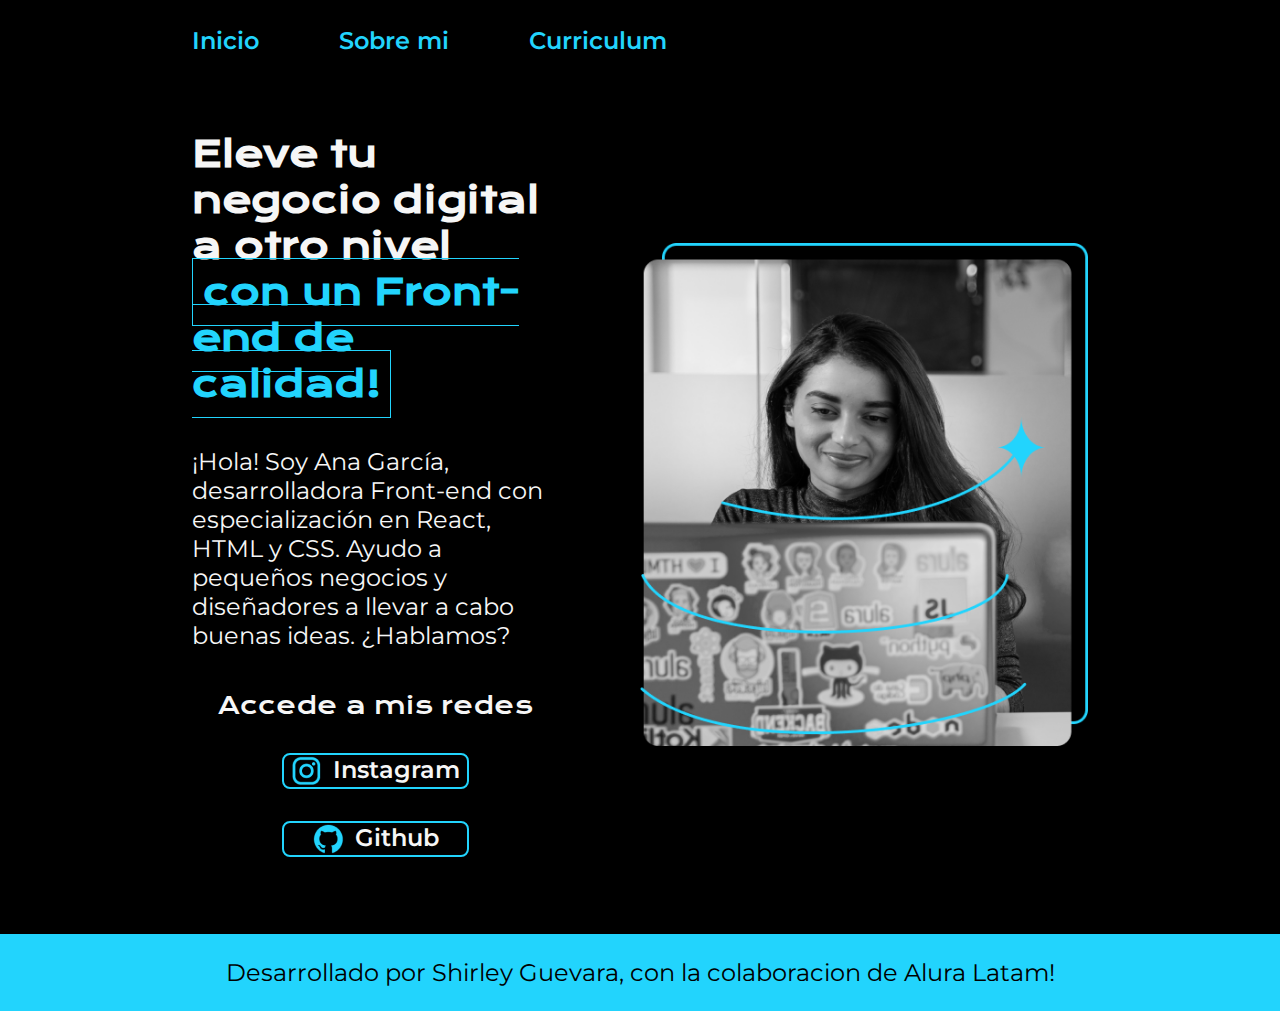
<file: Portafolio/index.html>
<!DOCTYPE html>
<html lang="es">
<head>
    <meta charset="UTF-8">
    <meta name="viewport" content="width=device-width, initial-scale=1.0">
    <title>Portafolio</title>
    <link rel="stylesheet" href="css/style.css">
   <!--<link rel="stylesheet" href="normalize.css"> --> 
</head>
<body>
   
    <header class="header">
        <nav class="header__menu">
            <a class="header__menu__link" href="index.html">Inicio</a>
            <a class="header__menu__link" href="aboud.html">Sobre mi</a>
            <a class="header__menu__link" href="curriculum.html">Curriculum</a>
        </nav>
    </header>
    
    <main class="presentacion">
        <section class="presentacion__contenido">
            <h1 class="presentacion__contenido__titulo">Eleve tu negocio digital a otro nivel <strong class = "titulo-destacado">con un Front-end de calidad!</strong> </h1>
                <p class="presentacion__contenido__texto">¡Hola! Soy Ana García, desarrolladora Front-end con especialización en React, 
                HTML y CSS. Ayudo a pequeños negocios y diseñadores a llevar a cabo buenas ideas. ¿Hablamos? 
                </p>
                <div class="presentacion__enlaces">
                <h2 class="presentacion__enlaces__subtitulo">Accede a mis redes</h2>
                    <a class="presentacion__enlaces__link"  href="http://www.instagram.com"><img src="./assets/instagram.png" alt="Logo de Instagram"> Instagram</a>
                    <a class="presentacion__enlaces__link"  href="http://www.github.com"> <img src="./assets/github.png" alt="Logo de Instagram">Github</a>
                </div>
        </section>
            <img class="presentacion__imagen" src="./assets/Imagem.png" alt="Imagen de perfil de Ana García trabajando">
    </main>

    <footer class="footer">
        <p>Desarrollado por Shirley Guevara, con la colaboracion de Alura Latam!</p>
    </footer>
    
</body>
</html>
</file>
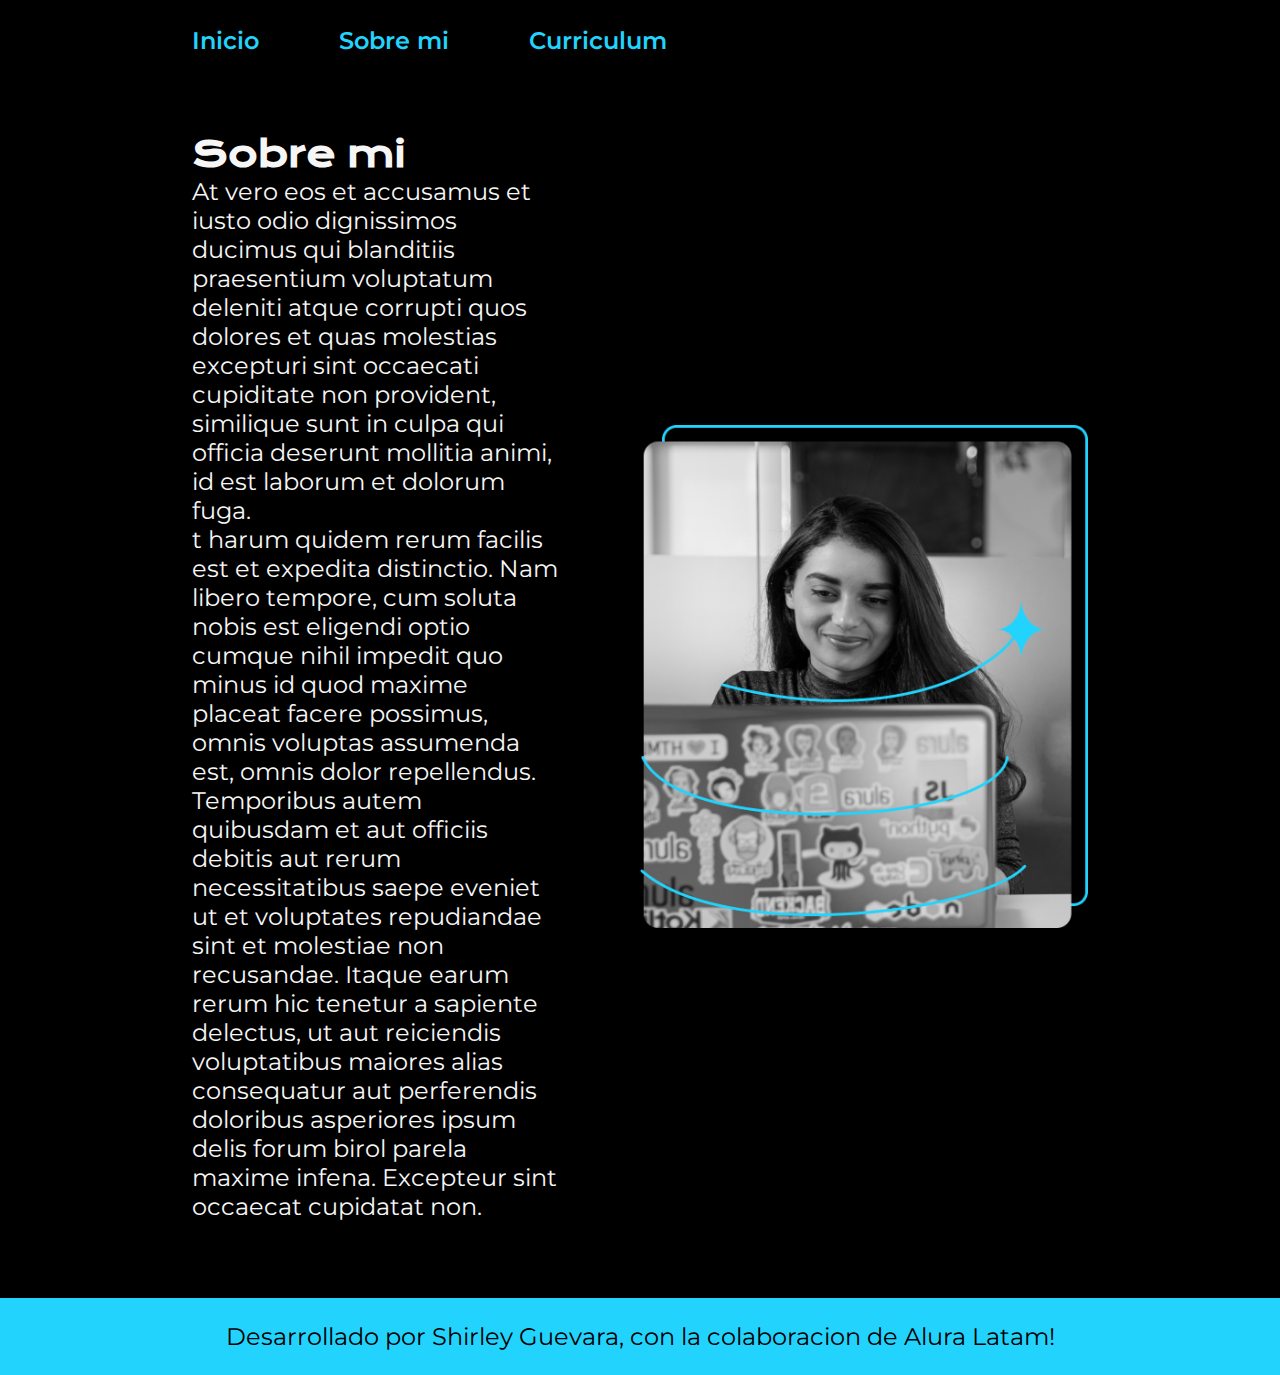
<file: Portafolio/aboud.html>
<!DOCTYPE html>
<html lang="es">
<head>
    <meta charset="UTF-8">
    <meta name="viewport" content="width=device-width, initial-scale=1.0">
    <title>Sobre mi</title>
    <link rel="stylesheet" href="css/style.css"> 
</head>
<body>
  
  <header class="header">
    <nav class="header__menu">
      <a class="header__menu__link" href="index.html">Inicio</a>
      <a class="header__menu__link" href="aboud.html">Sobre mi</a>
      <a class="header__menu__link" href="curriculum.html">Curriculum</a>
    </nav>
  </header>

  <main class="presentacion">
    <section>
      <h1 class="presentacion__contenido__titulo">Sobre mi</h1>  
      <p class="presentacion__contenido__texto">At vero eos et accusamus et iusto odio dignissimos ducimus qui blanditiis praesentium voluptatum deleniti atque corrupti quos dolores et quas molestias excepturi sint occaecati cupiditate non provident, similique sunt in culpa qui officia deserunt mollitia animi, id est laborum et dolorum fuga.</p>
      <p class="presentacion__contenido__texto">t harum quidem rerum facilis est et expedita distinctio. Nam libero tempore, cum soluta nobis est eligendi optio cumque nihil impedit quo minus id quod maxime placeat facere possimus, omnis voluptas assumenda est, omnis dolor repellendus. Temporibus autem quibusdam et aut officiis debitis aut rerum necessitatibus saepe eveniet ut et voluptates repudiandae sint et molestiae non recusandae. Itaque earum rerum hic tenetur a sapiente delectus, ut aut reiciendis voluptatibus maiores alias consequatur aut perferendis doloribus asperiores ipsum delis forum birol parela maxime infena. Excepteur sint occaecat cupidatat non.
      </p>

    </section>
      <img class="presentacion__imagen" src="./assets/Imagem.png" alt="Imagen de perfil de Ana García trabajando">
  </main>

  
  <footer class="footer">
    <p>Desarrollado por Shirley Guevara, con la colaboracion de Alura Latam!</p>
  </footer>
</body>
</html>
</file>
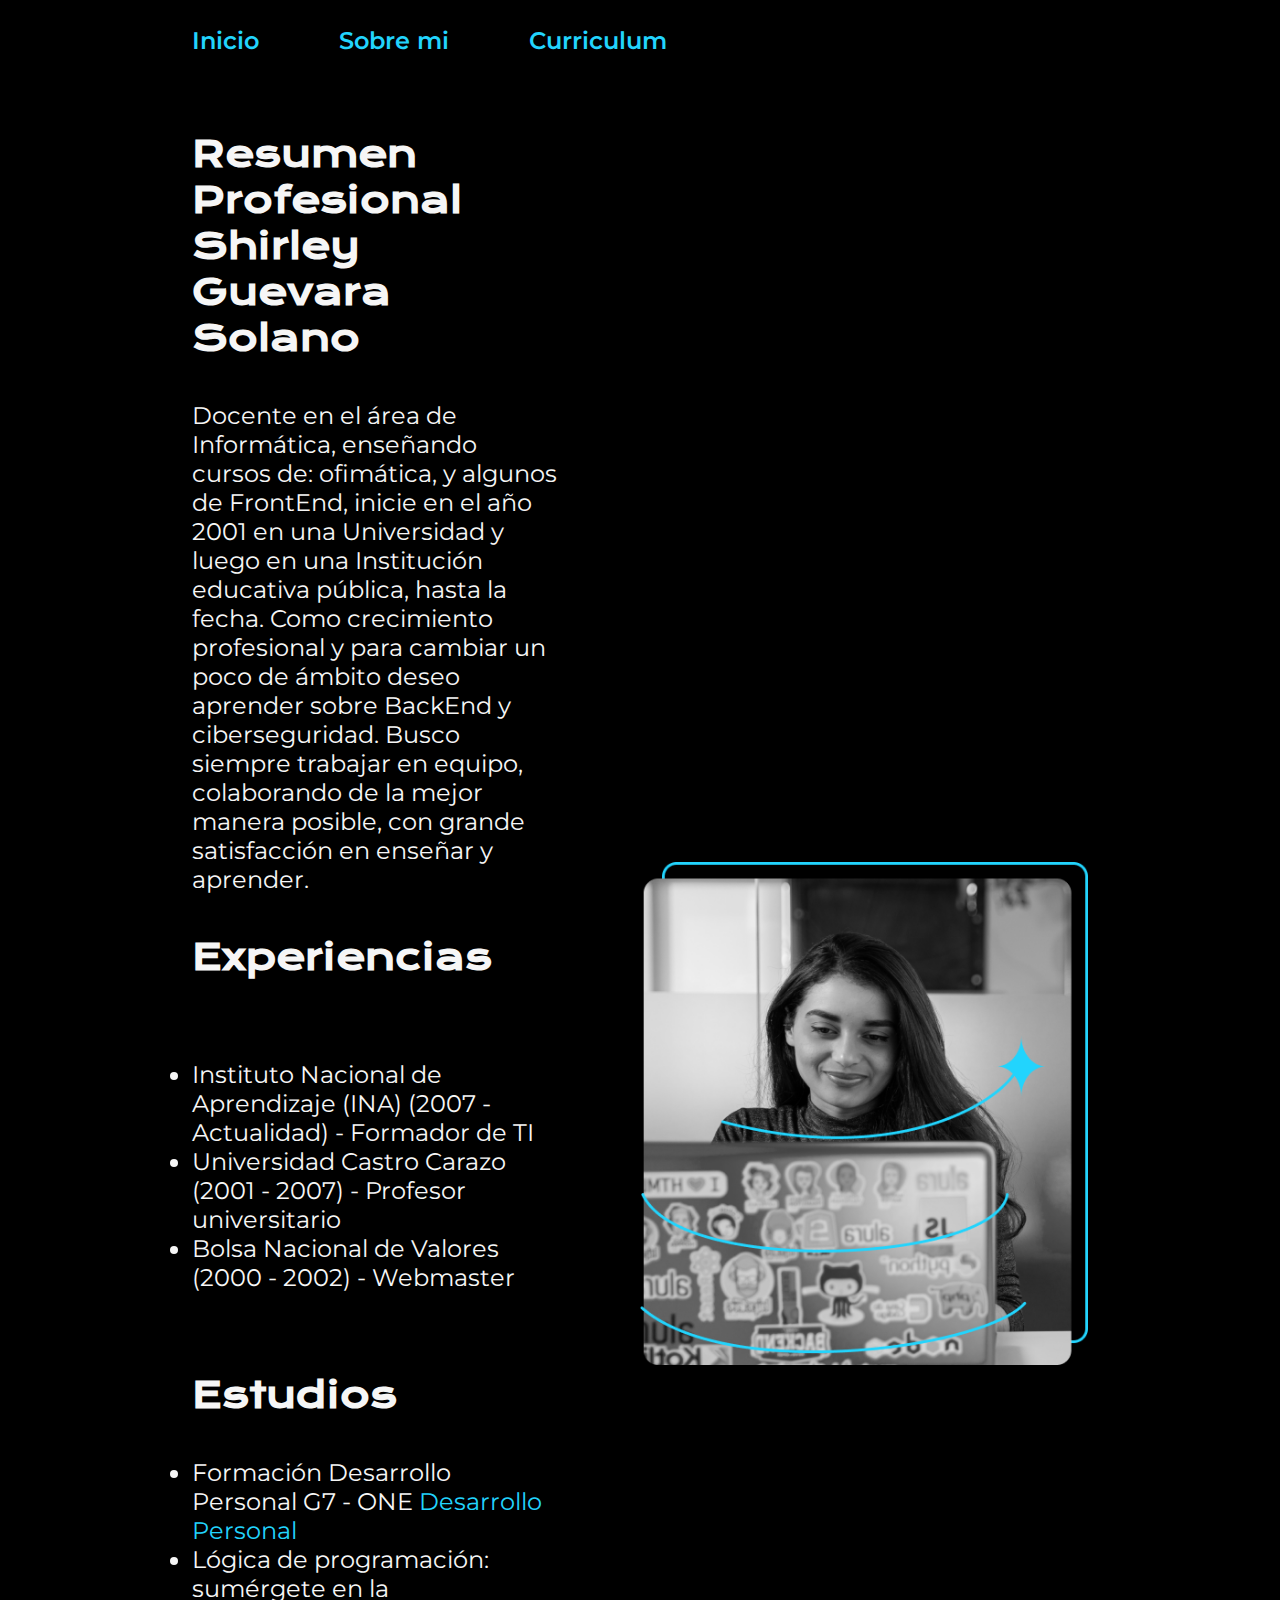
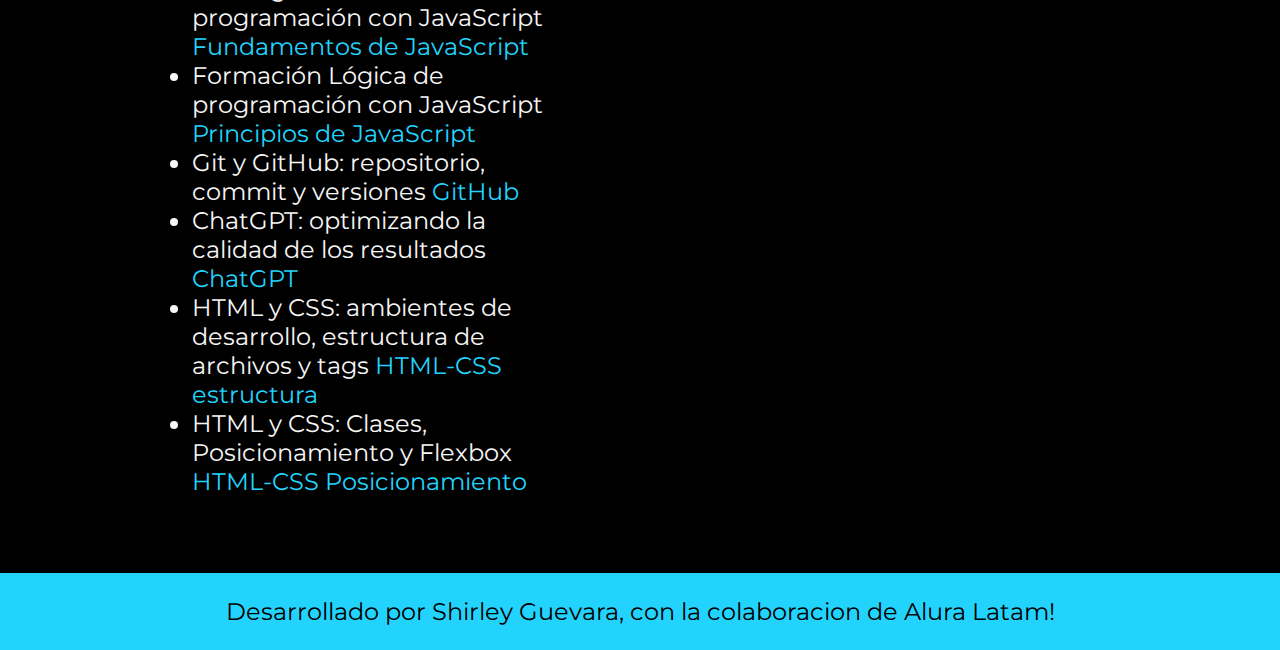
<file: Portafolio/curriculum.html>
<!DOCTYPE html>
<html lang="es">
<head>
    <meta charset="UTF-8">
    <meta name="viewport" content="width=device-width, initial-scale=1.0">
    <title>Hoja de vida</title>
    <link rel="stylesheet" href="css/style.css"> 
</head>
<body>
    <header class="header">
        <nav class="header__menu">
            <a class="header__menu__link" href="index.html">Inicio</a>
            <a class="header__menu__link" href="aboud.html">Sobre mi</a>
            <a class="header__menu__link" href="curriculum.html">Curriculum</a>
        </nav>
    </header>
    
    <main class="presentacion">
        <section class="presentacion__contenido">
            <h1 class="presentacion__contenido__titulo">
                Resumen Profesional Shirley Guevara Solano</h1>
                <p class="presentacion__contenido__texto">
                    
Docente en el área de Informática, enseñando cursos de: ofimática, y algunos de FrontEnd, inicie en el año 2001 en una Universidad y luego en una Institución educativa pública, hasta la fecha. Como crecimiento profesional y para cambiar un poco de ámbito deseo aprender sobre BackEnd y ciberseguridad. 
Busco siempre trabajar en equipo, colaborando de la mejor manera posible, con grande satisfacción en enseñar y aprender. 
                </p>
                <h2 class="presentacion__contenido__titulo">Experiencias</h2>
                <p class="presentacion__contenido__texto">
                    <ul class="presentacion__contenido__texto">
                        <li> Instituto Nacional de Aprendizaje (INA)  (2007 - Actualidad) - Formador de TI </li>
                        <li> Universidad Castro Carazo (2001 - 2007) - Profesor universitario </li>
                        <li> Bolsa Nacional de Valores (2000 - 2002) - Webmaster </li>
                    </ul>
                </p>
                <h2 class="presentacion__contenido__titulo">Estudios</h2>
                <div class="presentacion__contenido__texto">
                    <ul class="presentacion__contenido__texto">
                        <li>Formación Desarrollo Personal G7 - ONE <a href="https://app.aluracursos.com/degree/certificate/6a2b1219-14e2-400f-b73b-5ac10d58b865?lang">Desarrollo Personal</a></li>
                        <li>Lógica de programación: sumérgete en la programación con JavaScript <a href="https://app.aluracursos.com/certificate/761460de-d8b1-414d-89e8-35db8db74067?lang">Fundamentos de JavaScript</a></li>
                        <li>Formación Lógica de programación con JavaScript <a href="https://app.aluracursos.com/degree/certificate/c920e19e-b220-4fd4-896d-fe60c46696ff?lang">Principios de JavaScript</a></li>
                        <li>Git y GitHub: repositorio, commit y versiones <a href="https://app.aluracursos.com/certificate/d96861e6-c9b8-4f5e-b0d4-fc428037920e?lang">GitHub</a></li>
                        <li>ChatGPT: optimizando la calidad de los resultados <a href="https://app.aluracursos.com/certificate/85cba350-2eb9-40a9-a28a-5f520932ed65?lang">ChatGPT</a> </li>
                        <li>HTML y CSS: ambientes de desarrollo, estructura de archivos y tags <a href="https://app.aluracursos.com/certificate/afeebf0e-0af0-49fd-9295-41205d711779?lang">HTML-CSS estructura</a></li>
                        <li>HTML y CSS: Clases, Posicionamiento y Flexbox <a href="https://app.aluracursos.com/certificate/33ba5e22-4849-402d-ad14-00e834c36a7d?lang">HTML-CSS Posicionamiento</a></li>
                        
                             
                    </ul>
                </div>
               
        </section>
            <img class="presentacion__imagen" src="./assets/Imagem.png" alt="Foto de Ana García desarrolando un proyecto">
    </main>


    <footer class="footer">
        <p>Desarrollado por Shirley Guevara, con la colaboracion de Alura Latam!</p>
    </footer>
</body>
</html>
</file>
<file: Portafolio/css/style.css>
@import url('https://fonts.googleapis.com/css2?family=Krona+One&family=Montserrat:ital,wght@0,100..900;1,100..900&display=swap');

/*Declaración de variables CSS*/
:root{
    --color-primario: #000;
    --color-secundario: #F6F6F6;
    --color-terciario: #22D4FD;
    --color-headerhover: #007bff;
    --color-presentacionhover: #272727;

    --fuente-Monserrat: "Montserrat", sans-serif;
    --fuente-Krona: "Krona One", sans-serif;
}

/*Reset de estos valores*/
* {
    padding: 0;
    margin: 0;
}

/*Declaración todos los elementos y clases de nuestra página*/
body {
    background-color: var(--color-primario);
    color: var(--color-secundario);
    /* ya no hace falta este ya que hay otros elementos en nuestra pantalla*/
    /*height: 100vh;*/
    box-sizing: border-box;
}

.header {
    padding: 2% 0% 0% 15%;
}

.header__menu {
   display: flex;
   gap: 80px;
}

.header__menu__link {
    font-family: var(--fuente-Monserrat);
    font-size: 1.5rem;
    font-weight: 600;
    color: var(--color-terciario);
    text-decoration: none;
}

.header__menu__link:hover {
  color: var(--color-headerhover);
}


h1 {
    font-weight: bold;
}

.presentacion {
    display: flex;
    align-items: center;
    /*margin: 10% 15%; se va sustituir por un padding*/
    padding: 6% 15%;
    justify-content: space-between;
    gap: 82px;
}

.presentacion__contenido {
    width: 50%;
    display: flex;
    flex-direction: column;
    gap: 40px;
}

.presentacion__contenido__titulo {
    font-family: var(--fuente-Krona);
    font-size: 2.25rem;
}

.titulo-destacado {
    color: var(--color-terciario);
    border: 1px solid var(--color-terciario);
    padding: 10px;
    font-family: var(--fuente-Krona);
}

.presentacion__contenido__texto {
    font-size: 1.5rem;
    font-family: var(--fuente-Monserrat);
}

.presentacion__contenido__texto a{
    text-decoration: none;
    color: var(--color-terciario);
}


.presentacion__enlaces {
    display: flex;
    flex-direction: column;
    justify-content: space-between;
    align-items: center;
    gap: 32px;
}

.presentacion__enlaces__subtitulo {
    font-family: var(--fuente-Krona);
    font-size: 1.5rem;
    font-weight: 400;
}

/*Apariencia de los botones*/
.presentacion__enlaces__link {
    width: 50%;
    text-align: center;
    padding: 21.5 0;
    border-radius: 8px;
    font-family: var(--fuente-Monserrat);
    font-size: 1.5rem;
    font-weight: 600;
    text-decoration: none;
    color: var(--color-secundario);
    border: 2px solid var(--color-terciario);
    display: flex;
    justify-content: center;
    gap: 10px;
}

.presentacion__enlaces__link:hover {
    background-color: var(--color-presentacionhover);
}

.presentacion__imagen {
    width: 50%;
}

.footer {
    background-color: var(--color-terciario);
    padding: 24px;
    color: var(--color-primario);
    text-align: center;
    font-family: var(--fuente-Monserrat);
    font-size: 1.5rem;
    font-weight: 400;
}

/*Declaración de media queries*/

@media(max-width:1200px){

    .header {
        padding: 10%; /* Ajusta según sea necesario */
    }

    .header__menu {
        justify-content: center;
    }

    .presentacion {
        /*Column-reverse permite que la imagen en lugar de tomar la ultima posicion de la columna se posicione de primera*/
        flex-direction: column-reverse;
        padding: 5%;
    }

    .presentacion__contenido {
        width: auto;
    }
}
</file>
